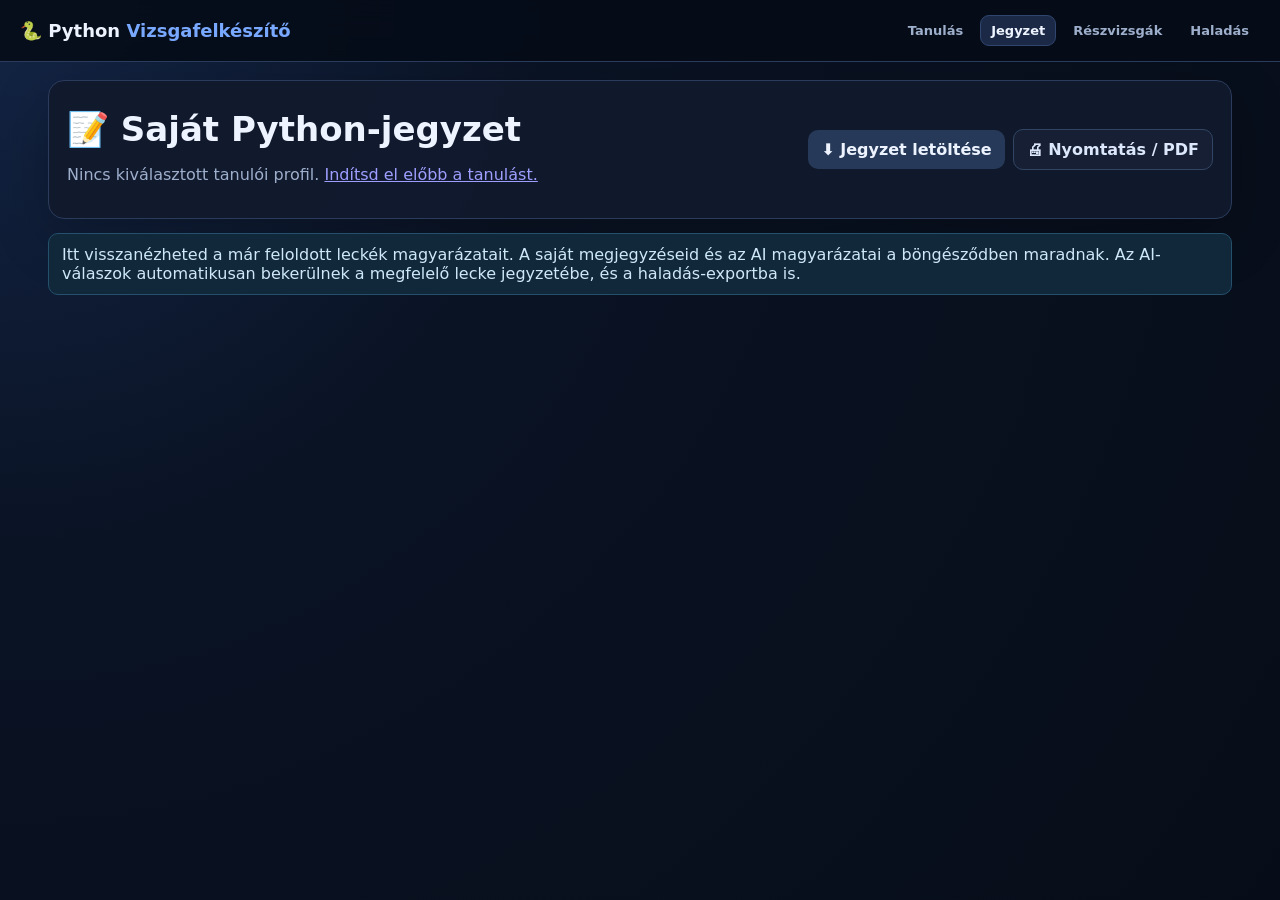
<file: notes.html>
<!doctype html>
<html lang="hu">
<head>
  <meta charset="utf-8"><meta name="viewport" content="width=device-width,initial-scale=1"><meta name="color-scheme" content="dark"><meta http-equiv="Content-Security-Policy" content="default-src 'self'; script-src 'self' 'wasm-unsafe-eval' https://cdn.jsdelivr.net https://www.gstatic.com; connect-src 'self' https://cdn.jsdelivr.net https://generativelanguage.googleapis.com https://*.googleapis.com https://*.firebaseio.com wss://*.firebaseio.com https://*.firebasedatabase.app wss://*.firebasedatabase.app; frame-src https://*.firebaseapp.com https://accounts.google.com; worker-src 'self' blob:; style-src 'self' 'unsafe-inline'; img-src 'self' data: https://lh3.googleusercontent.com; object-src 'none'; base-uri 'self'; form-action 'self'">
  <title>Jegyzet – Python Vizsgafelkészítő</title><link rel="stylesheet" href="./style.css">
</head>
<body>
<header class="topbar">
  <div class="brand">🐍 Python <span>Vizsgafelkészítő</span></div>
  <nav class="topNav"><a href="./index.html">Tanulás</a><a class="active" href="./notes.html">Jegyzet</a><a href="./exams.html">Részvizsgák</a><a href="./progress.html">Haladás</a></nav>
</header>
<main class="pageShell">
  <section class="card simpleCard teacherHero"><div><h1>📝 Saját Python-jegyzet</h1><p class="muted" id="profileText"></p></div><div class="buttonRow"><button id="exportMdBtn" class="secondary">⬇ Jegyzet letöltése</button><button id="printBtn" class="ghost">🖨 Nyomtatás / PDF</button></div></section>
  <section class="privacyNote">Itt visszanézheted a már feloldott leckék magyarázatait. A saját megjegyzéseid és az AI magyarázatai a böngésződben maradnak. Az AI-válaszok automatikusan bekerülnek a megfelelő lecke jegyzetébe, és a haladás-exportba is.</section>
  <div id="notesList" style="margin-top:14px"></div>
</main>
<script type="module" src="./js/notes.js"></script>
</body></html>
</file>
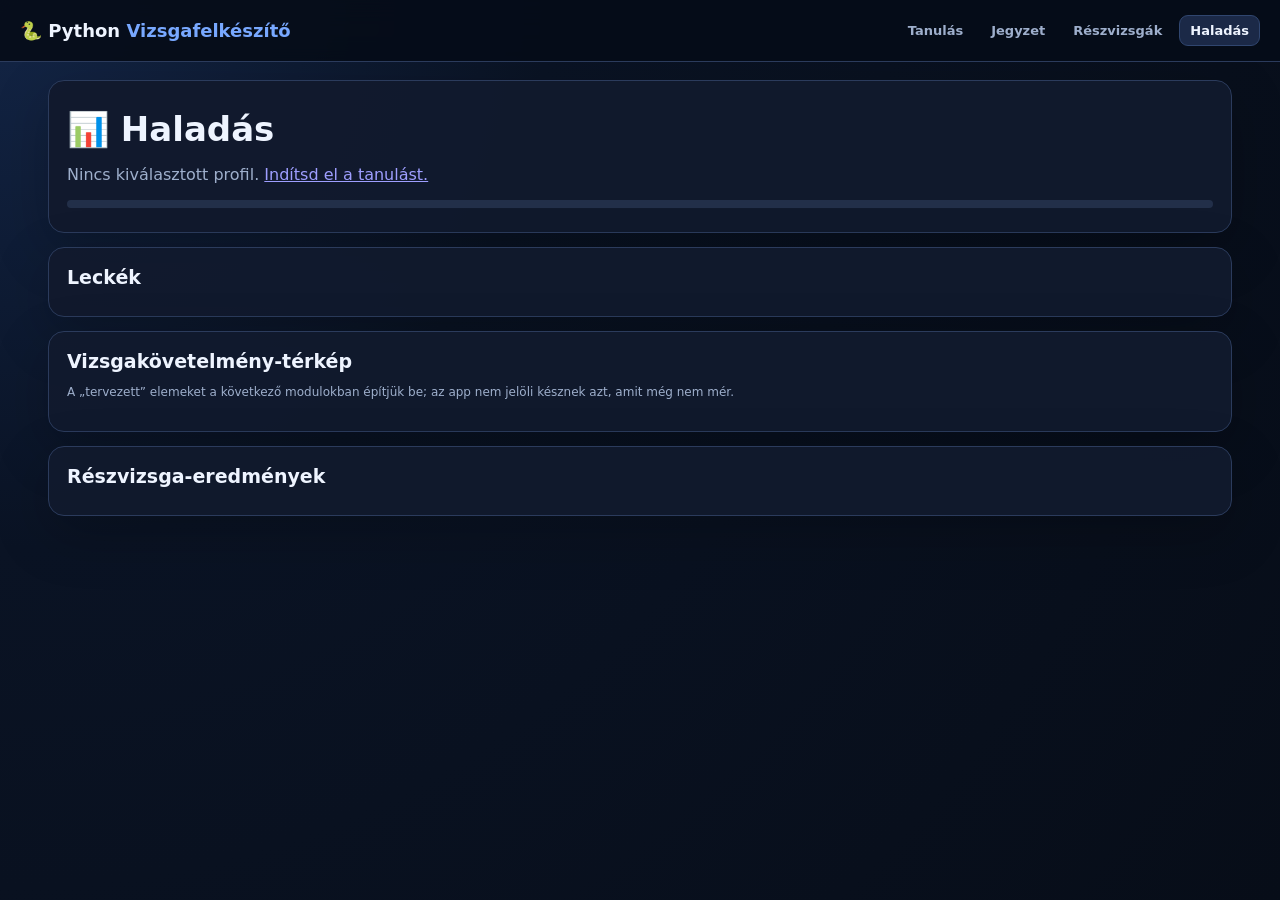
<file: progress.html>
<!doctype html><html lang="hu"><head><meta charset="utf-8"><meta name="viewport" content="width=device-width,initial-scale=1"><meta name="color-scheme" content="dark"><meta http-equiv="Content-Security-Policy" content="default-src 'self'; script-src 'self' 'wasm-unsafe-eval' https://cdn.jsdelivr.net https://www.gstatic.com; connect-src 'self' https://cdn.jsdelivr.net https://generativelanguage.googleapis.com https://*.googleapis.com https://*.firebaseio.com wss://*.firebaseio.com https://*.firebasedatabase.app wss://*.firebasedatabase.app; frame-src https://*.firebaseapp.com https://accounts.google.com; worker-src 'self' blob:; style-src 'self' 'unsafe-inline'; img-src 'self' data: https://lh3.googleusercontent.com; object-src 'none'; base-uri 'self'; form-action 'self'"><title>Haladás – Python Vizsgafelkészítő</title><link rel="stylesheet" href="./style.css"></head>
<body><header class="topbar"><div class="brand">🐍 Python <span>Vizsgafelkészítő</span></div><nav class="topNav"><a href="./index.html">Tanulás</a><a href="./notes.html">Jegyzet</a><a href="./exams.html">Részvizsgák</a><a class="active" href="./progress.html">Haladás</a></nav></header>
<main class="pageShell"><section class="card simpleCard"><h1>📊 Haladás</h1><p id="summary" class="muted"></p><div class="progress"><div id="bigProgress"></div></div></section><section class="card simpleCard"><h2>Leckék</h2><div id="lessonProgress"></div></section><section class="card simpleCard"><h2>Vizsgakövetelmény-térkép</h2><p class="tiny">A „tervezett” elemeket a következő modulokban építjük be; az app nem jelöli késznek azt, amit még nem mér.</p><div id="requirements"></div></section><section class="card simpleCard"><h2>Részvizsga-eredmények</h2><div id="examResults"></div></section></main><script type="module" src="./js/progress.js"></script></body></html>
</file>
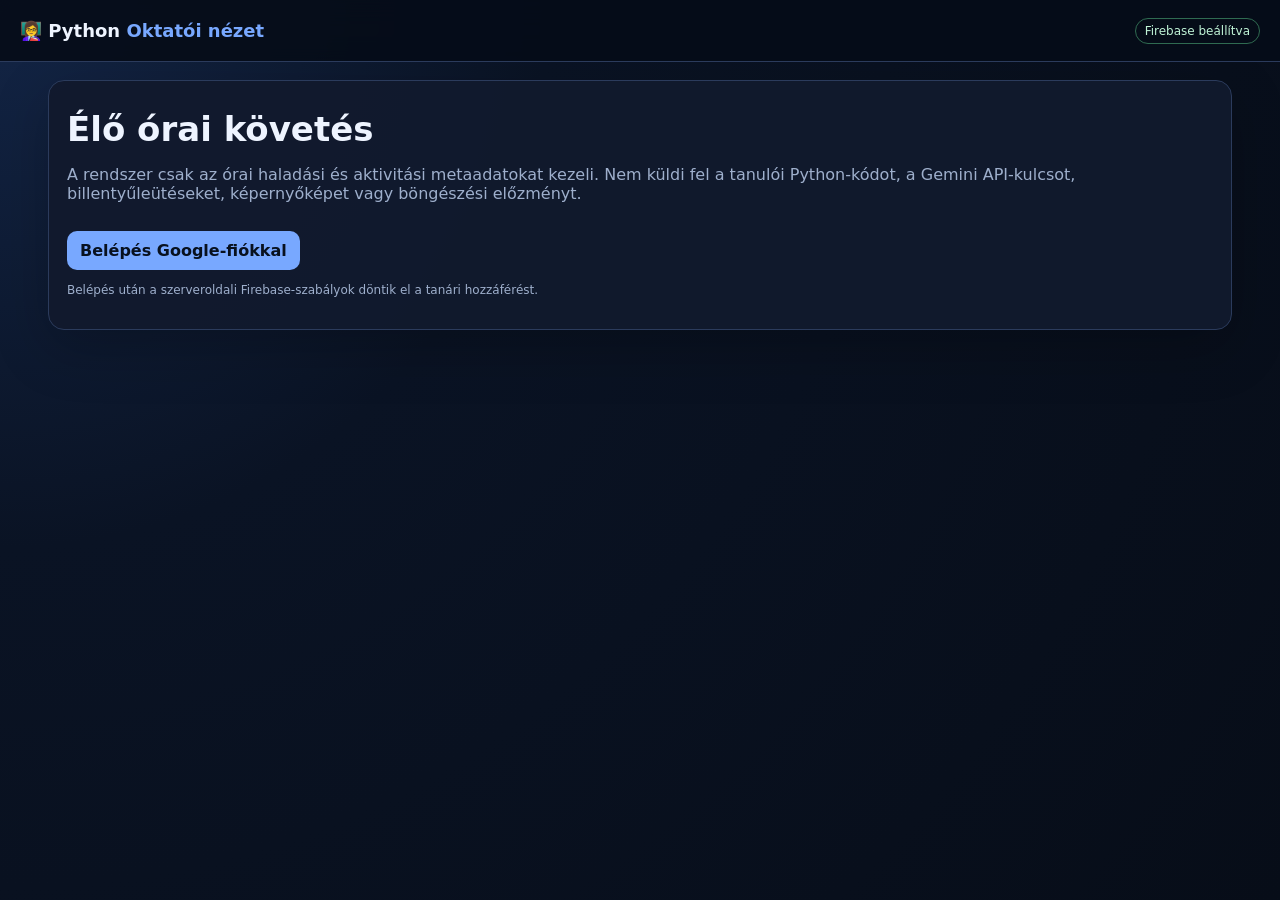
<file: teacher.html>
<!doctype html>
<html lang="hu">
<head>
  <meta charset="utf-8">
  <meta name="viewport" content="width=device-width,initial-scale=1">
  <meta name="color-scheme" content="dark">
  <meta http-equiv="Content-Security-Policy" content="default-src 'self'; script-src 'self' 'wasm-unsafe-eval' https://cdn.jsdelivr.net https://www.gstatic.com https://apis.google.com https://accounts.google.com; connect-src 'self' https://cdn.jsdelivr.net https://generativelanguage.googleapis.com https://*.googleapis.com https://apis.google.com https://accounts.google.com https://*.firebaseio.com wss://*.firebaseio.com https://*.firebasedatabase.app wss://*.firebasedatabase.app; frame-src https://*.firebaseapp.com https://accounts.google.com https://*.google.com; worker-src 'self' blob:; style-src 'self' 'unsafe-inline'; img-src 'self' data: https://lh3.googleusercontent.com; object-src 'none'; base-uri 'self'; form-action 'self'">
  <title>Oktatói nézet</title>
  <link rel="stylesheet" href="./style.css">
</head>
<body>
<header class="topbar">
  <div class="brand">👩‍🏫 Python <span>Oktatói nézet</span></div>
  <div class="topStatus"><span id="firebaseState" class="runtime loading">Firebase ellenőrzése…</span></div>
</header>
<main class="pageShell">
  <section class="card simpleCard" id="loginCard">
    <div class="teacherHero"><div><h1>Élő órai követés</h1><p class="muted">A rendszer csak az órai haladási és aktivitási metaadatokat kezeli. Nem küldi fel a tanulói Python-kódot, a Gemini API-kulcsot, billentyűleütéseket, képernyőképet vagy böngészési előzményt.</p></div><button id="loginBtn" class="primary">Belépés Google-fiókkal</button></div>
    <p id="loginInfo" class="tiny"></p>
  </section>
  <section id="dashboard" class="hidden">
    <section class="card simpleCard">
      <div class="teacherControls">
        <div><label>Óra megnevezése</label><input id="classTitle" placeholder="pl. Python gyakorlás"></div>
        <button id="createClassBtn" class="primary">Új óra indítása</button>
        <button id="lessonTestBtn" class="secondary">🧪 Lecketeszt</button>
        <button id="examTestBtn" class="secondary">🧪 Vizsgateszt</button>
        <button id="logoutBtn" class="ghost">Kilépés</button>
      </div>
      <hr style="border:0;border-top:1px solid var(--line);margin:16px 0">
      <div class="teacherControls"><div><label>Meglévő órakód</label><input id="classCode" placeholder="PY-ABCDE"></div><button id="openClassBtn" class="secondary">Megnyitás</button><button id="copyCodeBtn" class="ghost">Kód másolása</button></div>
      <div class="teacherHistoryBox">
        <div>
          <label for="teacherHistory">Korábbi órák a felhőből</label>
          <select id="teacherHistory"><option value="">Betöltés…</option></select>
          <div id="teacherHistoryInfo" class="tiny">A lista nem a böngésző sütijeiben, hanem Firebase-ben tárolódik.</div>
        </div>
        <button id="openHistoryBtn" class="secondary" disabled>Korábbi óra megnyitása</button>
      </div>
    </section>
    <section id="sessionCard" class="card simpleCard hidden"><div class="teacherHero"><div><div class="tiny">Aktuális órakód</div><div id="classCodeBig" class="classCodeBig">–</div><div id="sessionTitle" class="muted"></div></div><div class="buttonRow"><button id="toggleClassBtn" class="danger">Óra lezárása</button><button id="csvBtn" class="secondary">⬇ Aktivitás CSV</button><button id="examCsvBtn" class="secondary">⬇ Vizsganapló CSV</button></div></div></section>
    <section class="statTiles" id="stats"></section>
    <section class="card simpleCard" style="margin-top:14px">
      <div class="teacherHero"><div><h2>Tanulók élőben</h2><p class="tiny">🟢 aktív: 90 mp-en belül dolgozott • 🟡 inaktív • 🟠 az oldal háttérben van • ⚪ offline. Látható még az aktuális feladat, a sikertelen próbálkozások száma, a haladás, a futtatások, ellenőrzések és tippek száma. A telefonhasználatot a rendszer nem figyeli.</p></div><span id="lastUpdate" class="tiny"></span></div>
      <div class="dashboardTableWrap"><table class="dashboardTable"><thead><tr><th>Azonosító</th><th>Állapot</th><th>Hol tart</th><th>Próbák</th><th>Haladás</th><th>Aktív</th><th>Inaktív</th><th>Háttér</th><th>Futtatás</th><th>Ellenőrzés</th><th>Sikeres</th><th>Tipp / AI</th><th>Utolsó aktivitás</th></tr></thead><tbody id="studentRows"></tbody></table></div>
    </section>
    <section class="card simpleCard" style="margin-top:14px">
      <div class="teacherHero">
        <div>
          <h2>Vizsgapróbálkozások</h2>
          <p class="tiny">A napló csak vizsga-metaadatokat tartalmaz: vizsga neve/típusa, pontszám, százalék, feladatonkénti részpontok, időtartam és beadási idő. A tanuló Python-kódját és Gemini API-kulcsát nem mentjük ide.</p>
        </div>
        <span id="examAttemptCount" class="tiny">0 próbálkozás</span>
      </div>
      <div class="dashboardTableWrap"><table class="dashboardTable examLogTable">
        <thead><tr><th>Azonosító</th><th>Típus</th><th>Vizsga</th><th>Próba</th><th>Eredmény</th><th>Állapot</th><th>Idő</th><th>Beadás</th></tr></thead>
        <tbody id="examAttemptRows"><tr><td colspan="8" class="muted">Ehhez az órához még nincs naplózott vizsgapróbálkozás.</td></tr></tbody>
      </table></div>
    </section>
    <section id="reportCard" class="card simpleCard reportCard" style="margin-top:14px">
      <div class="teacherHero">
        <div>
          <h2>📊 Pedagógiai riport</h2>
          <p class="tiny">Az aktuális óra haladási, aktivitási és vizsgaadataiból készül. Pedagógiai megfigyelés, nem diagnózis. A riport nem használ képernyőképet, billentyűleütést, böngészési előzményt vagy tanulói Python-kódot.</p>
        </div>
        <span class="tiny">Nyomtatható / PDF-be menthető</span>
      </div>
      <div class="reportControls">
        <label>Tanuló
          <select id="reportStudentSelect"><option value="">Válassz tanulót…</option></select>
        </label>
        <label class="reportCheck"><input id="reportAnonymize" type="checkbox"> Anonimizált név</label>
        <button id="studentReportBtn" class="primary" type="button">Egyéni riport</button>
        <button id="groupReportBtn" class="secondary" type="button">Csoport riport</button>
        <button id="printReportBtn" class="ghost" type="button" disabled>🖨 Nyomtatás / PDF</button>
      </div>
      <div id="reportPrintArea" class="reportOutput">
        <div class="reportEmpty">Válassz tanulót az egyéni riporthoz, vagy készíts csoport riportot.</div>
      </div>
    </section>
  </section>
</main>
<script type="module" src="./js/teacher.js?v=20260920-1905"></script>
</body>
</html>
</file>
<file: style.css>
:root {
  --bg: #08101f;
  --panel: #111a2d;
  --panel2: #17243e;
  --panel3: #0b1426;
  --line: #2b3b5c;
  --text: #eef4ff;
  --muted: #9eafcc;
  --accent: #78a8ff;
  --accent2: #4b7fd8;
  --ok: #63d69b;
  --bad: #ff7d8c;
  --warn: #ffd166;
}
* { box-sizing: border-box; }
html { background: var(--bg); }
body {
  margin: 0;
  min-height: 100vh;
  color: var(--text);
  background: radial-gradient(circle at top left, #132546 0, #0a1324 35%, #070d18 100%);
  font-family: Inter, ui-sans-serif, system-ui, -apple-system, BlinkMacSystemFont, "Segoe UI", sans-serif;
}
button, input, textarea { font: inherit; }
button { cursor: pointer; border: 0; }
button:disabled { opacity: .42; cursor: not-allowed; }
code, pre, textarea.codeEditor, textarea.stdinBox { font-family: Consolas, "Cascadia Code", Monaco, monospace; }
pre { white-space: pre-wrap; overflow-wrap: anywhere; }
.card { background: rgba(17, 26, 45, .96); border: 1px solid var(--line); border-radius: 16px; box-shadow: 0 18px 55px rgba(0, 0, 0, .22); }
.topbar { min-height: 62px; padding: 12px 20px; display: flex; align-items: center; justify-content: space-between; gap: 14px; background: rgba(6, 12, 24, .92); border-bottom: 1px solid var(--line); position: sticky; top: 0; z-index: 8; backdrop-filter: blur(12px); }
.brand { font-size: 18px; font-weight: 900; }
.brand span { color: var(--accent); }
.topStatus { display: flex; gap: 12px; align-items: center; color: var(--muted); font-size: 12px; }
.runtime { padding: 5px 9px; border-radius: 999px; border: 1px solid var(--line); }
.runtime.ready { color: #bff3d6; border-color: #2f6b51; }
.runtime.error { color: #ffd1d7; border-color: #6d3040; }
.layout { width: min(1600px, 100%); margin: 0 auto; padding: 14px; display: grid; grid-template-columns: 270px minmax(0, 1fr) 370px; gap: 14px; }
.sidebar, .tutorPanel { padding: 14px; height: calc(100vh - 90px); overflow: auto; position: sticky; top: 76px; }
.mainCard { padding: 20px; min-width: 0; }
.studentHeader, .lessonTop, .taskHead, .taskNav { display: flex; align-items: center; justify-content: space-between; gap: 10px; }
.tiny { color: var(--muted); font-size: 12px; line-height: 1.45; }
.muted { color: var(--muted); }
.lead { color: #cbd7ec; line-height: 1.55; }
.progress { height: 8px; background: #222f49; border-radius: 99px; overflow: hidden; margin: 12px 0 6px; }
.progress > div { height: 100%; width: 0; background: linear-gradient(90deg, #6e9fff, #66d6a0); transition: width .25s ease; }
.lessonList { margin-top: 12px; display: grid; gap: 5px; }
.lessonRow { width: 100%; color: var(--muted); background: transparent; display: flex; gap: 9px; align-items: center; text-align: left; border-radius: 10px; padding: 8px; border: 1px solid transparent; }
.lessonRow:hover:not(:disabled) { background: #182540; }
.lessonRow.active { background: #20365f; border-color: #34568d; color: #fff; }
.lessonRow.done { color: #bdf2d4; }
.lessonRow.locked { opacity: .4; }
.lessonNum { width: 28px; height: 28px; border-radius: 50%; display: grid; place-items: center; flex: 0 0 auto; background: #253551; font-size: 12px; }
.lessonRow.done .lessonNum { background: #194b37; }
.lessonRow.active .lessonNum { background: #3b6db9; }
.sideActions { display: grid; gap: 7px; border-top: 1px solid var(--line); margin-top: 15px; padding-top: 15px; }
.full { width: 100%; }
.buttonRow { display: flex; flex-wrap: wrap; gap: 8px; align-items: center; }
.buttonRow.compact { margin: 9px 0; }
.primary, .secondary, .success, .ghost, .danger, .iconBtn, .profileChip { padding: 10px 13px; border-radius: 10px; font-weight: 750; }
.primary { background: var(--accent); color: #08111f; }
.secondary { background: #263958; color: var(--text); }
.success { background: var(--ok); color: #07160f; }
.ghost { background: #161f33; color: #dce7fb; border: 1px solid #324563; }
.danger { background: #4d2330; color: #ffdce2; border: 1px solid #6c3444; }
.iconBtn { background: #1e2d49; color: white; padding: 6px 10px; }
.profileChip { background: #1a2944; color: #dce9ff; padding: 6px 9px; font-size: 12px; }
h1 { font-size: clamp(24px, 3vw, 34px); margin: 10px 0 6px; }
h2 { font-size: 19px; margin: 0 0 10px; }
h3 { font-size: 14px; color: #c9d7ee; margin: 0 0 6px; }
.objective { margin: 0 0 14px; color: #b8c7df; }
.badge { display: inline-flex; align-items: center; padding: 5px 9px; border-radius: 999px; background: #1c3156; color: #bdd6ff; font-size: 12px; font-weight: 800; }
.badge.done { background: #173f30; color: #bff2d6; }
.explain { padding: 15px; border-left: 4px solid var(--accent); background: #111f37; border-radius: 10px; line-height: 1.58; }
.explain pre, .solutionPanel pre { background: #070e1b; border: 1px solid #2a3c5d; padding: 12px; border-radius: 10px; }
.taskCard { margin-top: 18px; padding: 16px; background: #172642; border: 1px solid #324a72; border-radius: 13px; line-height: 1.55; }
.editorSection { margin-top: 18px; }
.codeEditor, .stdinBox, .chatBox textarea, .modal input { width: 100%; border-radius: 10px; border: 1px solid #354b70; background: #07101e; color: #edf5ff; outline: none; }
.codeEditor:focus, .stdinBox:focus, .chatBox textarea:focus, .modal input:focus { border-color: #6998e8; box-shadow: 0 0 0 3px rgba(105, 152, 232, .12); }
.codeEditor { min-height: 270px; padding: 14px; line-height: 1.48; font-size: 15px; resize: vertical; tab-size: 4; }
.stdinBox { min-height: 80px; padding: 10px; resize: vertical; }
.inputDetails { margin: 10px 0; color: #dce8fa; }
.inputDetails summary { cursor: pointer; color: #aec7ef; }
.ioBlock { margin-top: 14px; }
.ioBlock pre { min-height: 54px; margin: 0; padding: 12px; background: #050b15; border: 1px solid #283a59; border-radius: 10px; }
.feedback { margin-top: 13px; padding: 12px; border-radius: 10px; line-height: 1.5; }
.feedback.ok { background: #113628; border: 1px solid #2b6b50; }
.feedback.bad { background: #3a1821; border: 1px solid #753644; }
.feedback.info { background: #172a48; border: 1px solid #355b91; }
.feedback pre { margin-bottom: 0; }
.solutionPanel { margin-top: 12px; padding: 13px; border-radius: 11px; border: 1px solid #715f2e; background: #332c16; }
.taskNav { margin-top: 18px; border-top: 1px solid var(--line); padding-top: 14px; }
.messages { min-height: 220px; max-height: calc(100vh - 360px); overflow: auto; margin: 12px 0; }
.msg { padding: 10px 11px; border-radius: 11px; margin: 8px 0; line-height: 1.48; white-space: pre-wrap; }
.msg.bot { background: #182847; border: 1px solid #2d456f; }
.msg.user { margin-left: 24px; background: #203c31; border: 1px solid #315d4c; }
.chatBox { display: grid; grid-template-columns: 1fr auto; gap: 7px; align-items: end; }
.chatBox textarea { min-height: 75px; padding: 10px; resize: vertical; }
.overlay { position: fixed; inset: 0; z-index: 30; background: rgba(3, 7, 16, .92); display: grid; place-items: center; padding: 18px; }
.modal { width: min(680px, 100%); max-height: 92vh; overflow: auto; padding: 24px; }
.modal label:not(.checkLabel) { display: block; font-weight: 750; margin-top: 13px; margin-bottom: 5px; }
.modal input { padding: 12px; }
.checkLabel { display: flex; align-items: center; gap: 8px; margin: 9px 0; color: #c5d2e7; }
.checkLabel input { width: auto; }
.profileList { display: flex; flex-wrap: wrap; gap: 6px; margin-top: 7px; }
.hidden { display: none !important; }
@media (max-width: 1180px) {
  .layout { grid-template-columns: 240px minmax(0, 1fr); }
  .tutorPanel { grid-column: 1 / -1; position: static; height: auto; }
  .messages { max-height: 360px; }
}
@media (max-width: 760px) {
  .topbar { position: static; align-items: flex-start; }
  .topStatus { flex-direction: column; align-items: flex-end; gap: 4px; }
  .layout { display: block; padding: 8px; }
  .sidebar, .tutorPanel { position: static; height: auto; margin-bottom: 10px; }
  .mainCard { padding: 14px; margin-bottom: 10px; }
  .chatBox { grid-template-columns: 1fr; }
  .codeEditor { min-height: 230px; font-size: 16px; }
}

/* v3: felső navigáció, jegyzet, vizsga, tanári dashboard */
.topNav{display:flex;gap:6px;align-items:center;flex-wrap:wrap}
.topNav a{color:var(--muted);text-decoration:none;padding:7px 10px;border-radius:9px;border:1px solid transparent;font-size:13px;font-weight:700}
.topNav a:hover,.topNav a.active{color:var(--text);background:#1b2947;border-color:#30466f}
.pageShell{max-width:1220px;margin:0 auto;padding:18px}
.pageGrid{display:grid;grid-template-columns:280px 1fr;gap:14px}
.simpleCard{padding:18px;margin-bottom:14px}
.noteLesson{padding:16px;margin-bottom:12px}
.noteLesson textarea{width:100%;min-height:110px;background:#081220;color:var(--text);border:1px solid var(--line);border-radius:10px;padding:10px;resize:vertical}
.noteSaved{padding:10px 12px;border-left:3px solid var(--accent);background:#121f38;border-radius:8px;margin:8px 0;white-space:pre-wrap}
.requirementRow{display:grid;grid-template-columns:minmax(170px,1fr) 2fr 90px;gap:10px;align-items:center;padding:10px;border-bottom:1px solid var(--line)}
.miniProgress{height:8px;background:#23304b;border-radius:99px;overflow:hidden}.miniProgress>div{height:100%;background:linear-gradient(90deg,#6d9eff,#70d6a1)}
.examCard{padding:16px;margin-bottom:12px}.examTask{padding:13px;background:#15233d;border:1px solid #2b4169;border-radius:10px;margin:12px 0}.examTask textarea{width:100%;min-height:190px;background:#07101e;color:#e8f1ff;border:1px solid #33466a;border-radius:10px;padding:12px;font-family:Consolas,monospace}
.teacherControls{display:grid;grid-template-columns:1fr auto auto auto auto;gap:8px;align-items:end}.teacherControls input{width:100%;padding:11px;border-radius:9px;border:1px solid #395078;background:#091325;color:white}
.teacherHero{display:flex;justify-content:space-between;align-items:center;gap:12px;flex-wrap:wrap}.classCodeBig{font-size:30px;font-weight:900;letter-spacing:3px;color:#bcd4ff}
.dashboardTableWrap{overflow:auto}.dashboardTable{width:100%;border-collapse:collapse;min-width:980px}.dashboardTable th,.dashboardTable td{padding:10px;border-bottom:1px solid var(--line);text-align:left;font-size:13px}.dashboardTable th{position:sticky;top:0;background:#101a2e;color:#c9d8f0}.statusDot{display:inline-block;width:9px;height:9px;border-radius:50%;margin-right:6px}.status-active{background:#61d69b}.status-idle{background:#ffd166}.status-background{background:#ff9f6e}.status-offline{background:#71809b}.statTiles{display:grid;grid-template-columns:repeat(5,minmax(120px,1fr));gap:10px}.statTile{padding:12px;background:#101c32;border:1px solid var(--line);border-radius:10px}.statTile strong{display:block;font-size:22px}.privacyNote{padding:11px 13px;background:#10283a;border:1px solid #24506c;border-radius:10px;color:#cfe8f8}.warningNote{padding:11px 13px;background:#342a12;border:1px solid #66541d;border-radius:10px;color:#ffe8a6}
@media(max-width:980px){.topbar{gap:10px;flex-wrap:wrap}.topNav{order:3;width:100%}.pageGrid{grid-template-columns:1fr}.statTiles{grid-template-columns:repeat(2,1fr)}.teacherControls{grid-template-columns:1fr}.requirementRow{grid-template-columns:1fr}}

/* v5: szájbarágós mikro-tippek és vizsgamód */
.microTip{margin:12px 0 4px;padding:13px 14px;border-radius:11px;background:#2a2412;border:1px solid #67551d;color:#ffe9a6;line-height:1.5}
.microTip strong{color:#fff1bb}
.microTip code{color:#fff;background:#161a24;padding:1px 5px;border-radius:5px}
.examModeTag{display:inline-flex;align-items:center;padding:5px 9px;border-radius:999px;background:#3a214d;border:1px solid #684086;color:#ead2ff;font-size:12px;font-weight:800;margin-left:6px}

/* v5.1: leckenavigáció */
.lessonNavigator{
  position:sticky;
  top:74px;
  z-index:7;
  display:grid;
  grid-template-columns:minmax(0,1fr) auto;
  gap:8px 10px;
  align-items:center;
  margin:4px 0 14px;
  padding:10px 12px;
  border:1px solid var(--line);
  border-radius:11px;
  background:rgba(14,25,44,.98);
  box-shadow:0 8px 22px rgba(0,0,0,.22);
  backdrop-filter:blur(10px);
}
.lessonNavigator label{
  grid-column:1 / -1;
  color:var(--muted);
  font-size:12px;
  font-weight:800;
}
.lessonNavigator select{
  display:block;
  width:100%;
  min-width:220px;
  max-width:100%;
  box-sizing:border-box;
  padding:9px 36px 9px 11px;
  border-radius:9px;
  border:1px solid #354b70;
  background:#081220;
  color:var(--text);
  outline:none;
  font:inherit;
}
.lessonNavigator select:focus{
  border-color:#6998e8;
  box-shadow:0 0 0 3px rgba(105,152,232,.12);
}
.lessonNavigator option{background:#081220;color:#eef4ff}
.lessonNavigator option:disabled{color:#71809b}
@media(max-width:900px){
  .lessonNavigator{grid-template-columns:1fr}
  .lessonNavigator label{margin-bottom:-3px}
  .lessonNavigator select{min-width:0}
  .lessonNavigator #lessonStartBtn{width:100%}
}

/* v5.2: háromlépcsős gyakorlás */
.practiceGuide{
  margin:0 0 14px;
  padding:12px 14px;
  border:1px solid #31496f;
  border-radius:12px;
  background:#101d33;
}
.practiceGuideHead{
  display:flex;
  align-items:center;
  gap:9px;
  margin-bottom:5px;
}
.practiceGuideHead strong{font-size:15px}
.practiceGuide p{margin:4px 0 0}
.syntaxCheat{
  margin-top:10px;
  padding:11px 12px;
  border-radius:10px;
  background:#07101e;
  border:1px dashed #5878aa;
  line-height:1.65;
}
.syntaxCheatTitle{
  font-size:12px;
  font-weight:900;
  color:#bdd6ff;
  margin-bottom:5px;
  text-transform:uppercase;
  letter-spacing:.03em;
}
.syntaxCheat code{
  background:#15213a;
  color:#fff;
  padding:2px 5px;
  border-radius:5px;
}
@media(max-width:760px){
  .lessonNavigator{position:static}
}

.buttonLike{
  display:inline-flex;
  align-items:center;
  justify-content:center;
  text-decoration:none;
  padding:10px 14px;
  border-radius:9px;
  background:#72a5ff;
  color:#06111f;
  font-weight:900;
}
.buttonLike:hover{filter:brightness(1.06)}
.examCard .badge + .badge,
.examCard .badge + .examModeTag,
.examCard .examModeTag + .examModeTag{margin-left:6px}

.examDiagnosis{
  margin-top:10px;
  padding:11px 13px;
  border-radius:10px;
  background:#261f12;
  border:1px solid #66541d;
  color:#ffe9a6;
  line-height:1.5;
}
.examDiagnosis strong{color:#fff2bd}
.examDiagnosis ul{margin:7px 0 0 20px;padding:0}
.examDiagnosis li{margin:5px 0}
.examDiagnosis code{background:#141a27;color:#fff;padding:1px 5px;border-radius:5px}
.examAiBtn{margin-top:10px}
.examAiAnswer{
  margin-top:10px;
  padding:12px 14px;
  border-radius:10px;
  background:#10283a;
  border:1px solid #285979;
  white-space:pre-wrap;
  line-height:1.55;
  color:#d9efff;
}
.examAiAnswer.bad{
  background:#3a1820;
  border-color:#7a3341;
  color:#ffd8df;
}

.examLogTable{min-width:1050px}
.examLogPass,.examLogFail{
  display:inline-flex;
  padding:4px 8px;
  border-radius:999px;
  font-size:11px;
  font-weight:850;
  white-space:nowrap;
}
.examLogPass{background:#173f30;color:#bff2d6;border:1px solid #2e6b50}
.examLogFail{background:#4a202a;color:#ffd7de;border:1px solid #713442}

.examAiCallout{
  margin-top:10px;
  padding:12px;
  border-radius:11px;
  background:#3a1821;
  border:1px solid #7d3948;
}
.examAiCalloutText{
  margin-bottom:9px;
  color:#ffd8df;
  font-size:13px;
  font-weight:850;
  line-height:1.45;
}
.examAiBtn{
  width:100%;
  font-size:14px;
  box-shadow:0 0 0 1px rgba(255,125,140,.18), 0 8px 22px rgba(0,0,0,.2);
}
.examAiBtn:hover{
  filter:brightness(1.08);
}

.adminTestPanel{
  margin-bottom:14px;
  padding:14px;
  border-radius:13px;
  border:2px solid #c69031;
  background:#2d2412;
  box-shadow:0 10px 28px rgba(0,0,0,.22);
}
.adminTestHead{
  display:flex;
  justify-content:space-between;
  gap:12px;
  align-items:flex-start;
  margin-bottom:12px;
}
.adminTestHead strong{color:#ffe6a1;font-size:16px}
.adminTestControls{
  display:grid;
  grid-template-columns:minmax(180px,1fr) minmax(180px,1fr) auto auto;
  gap:8px;
  align-items:end;
}
.adminTestControls label{
  display:grid;
  gap:5px;
  color:#dfca97;
  font-size:12px;
  font-weight:800;
}
.adminTestControls select{
  width:100%;
  padding:10px;
  border-radius:9px;
  border:1px solid #725d2a;
  background:#0b1422;
  color:#fff;
}
.testExitLink{
  text-decoration:none;
  white-space:nowrap;
}
@media(max-width:900px){
  .adminTestHead{display:grid}
  .adminTestControls{grid-template-columns:1fr}
}

.teacherHistoryBox{
  display:grid;
  grid-template-columns:minmax(0,1fr) auto;
  gap:10px;
  align-items:end;
  margin-top:12px;
  padding:12px;
  border:1px solid var(--line);
  border-radius:11px;
  background:#0d182b;
}
.teacherHistoryBox label{
  display:block;
  margin-bottom:5px;
  font-weight:800;
}
.teacherHistoryBox select{
  width:100%;
  padding:10px 11px;
  border-radius:9px;
  border:1px solid #395078;
  background:#091325;
  color:white;
  margin-bottom:5px;
}
@media(max-width:760px){
  .teacherHistoryBox{grid-template-columns:1fr}
  .teacherHistoryBox button{width:100%}
}

.teacherExamControls{
  grid-template-columns:minmax(260px,1.35fr) minmax(220px,1fr) auto auto;
}
@media(max-width:1000px){
  .teacherExamControls{grid-template-columns:1fr 1fr}
}
@media(max-width:700px){
  .teacherExamControls{grid-template-columns:1fr}
}

/* v6: pedagógiai riportok */
.reportCard{overflow:visible}
.reportControls{
  display:grid;
  grid-template-columns:minmax(220px,1fr) auto auto auto auto;
  gap:9px;
  align-items:end;
  margin:14px 0;
  padding:12px;
  border:1px solid var(--line);
  border-radius:11px;
  background:#0d182b;
}
.reportControls label{display:grid;gap:5px;font-size:12px;font-weight:800;color:#c8d7ee}
.reportControls select{
  width:100%;padding:10px 11px;border-radius:9px;border:1px solid #395078;
  background:#091325;color:#fff
}
.reportCheck{display:flex!important;align-items:center;gap:7px;padding:10px 2px;white-space:nowrap}
.reportCheck input{width:auto}
.reportOutput{margin-top:12px}
.reportEmpty{
  padding:24px;border:1px dashed #405577;border-radius:12px;text-align:center;color:var(--muted)
}
.reportSheet{
  background:#f7f9fc;color:#172033;border-radius:14px;padding:28px;
  border:1px solid #ccd5e3;box-shadow:0 18px 44px rgba(0,0,0,.2)
}
.reportSheet .muted{color:#627089}
.reportHeader{display:flex;justify-content:space-between;gap:18px;align-items:flex-start;border-bottom:2px solid #dbe3ef;padding-bottom:16px;margin-bottom:18px}
.reportHeader h1{margin:3px 0 4px;color:#10213a;font-size:29px}
.reportKicker{font-size:11px;font-weight:900;letter-spacing:.12em;color:#416da8}
.reportBadge{padding:7px 10px;border-radius:999px;background:#e5eefc;color:#285990;font-weight:850;font-size:12px;white-space:nowrap}
.reportSummaryGrid{display:grid;grid-template-columns:repeat(3,minmax(0,1fr));gap:10px;margin:16px 0 20px}
.reportSummaryGrid>div{padding:12px;border:1px solid #d9e1ec;border-radius:10px;background:#fff}
.reportSummaryGrid span,.reportSummaryGrid small{display:block;color:#64728a;font-size:11px}
.reportSummaryGrid strong{display:block;color:#172033;font-size:20px;margin:3px 0}
.reportSection{margin:18px 0}
.reportSection h2{color:#19345b;font-size:17px;margin:0 0 8px}
.reportSection p,.reportSection li{color:#29374b;line-height:1.55}
.reportSection ul{margin:7px 0 0 20px;padding:0}
.reportTwoCol{display:grid;grid-template-columns:1fr 1fr;gap:18px}
.reportTable{width:100%;border-collapse:collapse;background:#fff;border:1px solid #d9e1ec}
.reportTable th,.reportTable td{padding:9px 10px;border-bottom:1px solid #e1e7f0;text-align:left;font-size:12px;color:#243247}
.reportTable th{background:#edf3fb;color:#294b77;font-weight:850}
.reportNote{padding:12px 14px;border-radius:10px;background:#eef3f8;border:1px solid #d6e0ec}
.reportNote p{font-size:12px;margin:0}
@media(max-width:1000px){
  .reportControls{grid-template-columns:1fr 1fr}
  .reportSummaryGrid{grid-template-columns:repeat(2,1fr)}
  .reportTwoCol{grid-template-columns:1fr}
}
@media(max-width:650px){
  .reportControls,.reportSummaryGrid{grid-template-columns:1fr}
  .reportSheet{padding:16px}
  .reportHeader{display:grid}
}
@media print{
  body.printingReport{background:#fff!important;color:#000!important}
  body.printingReport > *{display:none!important}
  body.printingReport main.pageShell{display:block!important;max-width:none!important;padding:0!important}
  body.printingReport #dashboard{display:block!important}
  body.printingReport #dashboard > *{display:none!important}
  body.printingReport #reportCard{display:block!important;margin:0!important;padding:0!important;border:0!important;box-shadow:none!important;background:#fff!important}
  body.printingReport #reportCard > *{display:none!important}
  body.printingReport #reportPrintArea{display:block!important;margin:0!important}
  body.printingReport .reportSheet{display:block!important;box-shadow:none!important;border:0!important;border-radius:0!important;padding:12mm!important;background:#fff!important;color:#111!important}
  body.printingReport .reportTable{break-inside:auto}
  body.printingReport .reportTable tr{break-inside:avoid}
  @page{size:A4;margin:8mm}
}
</file>
